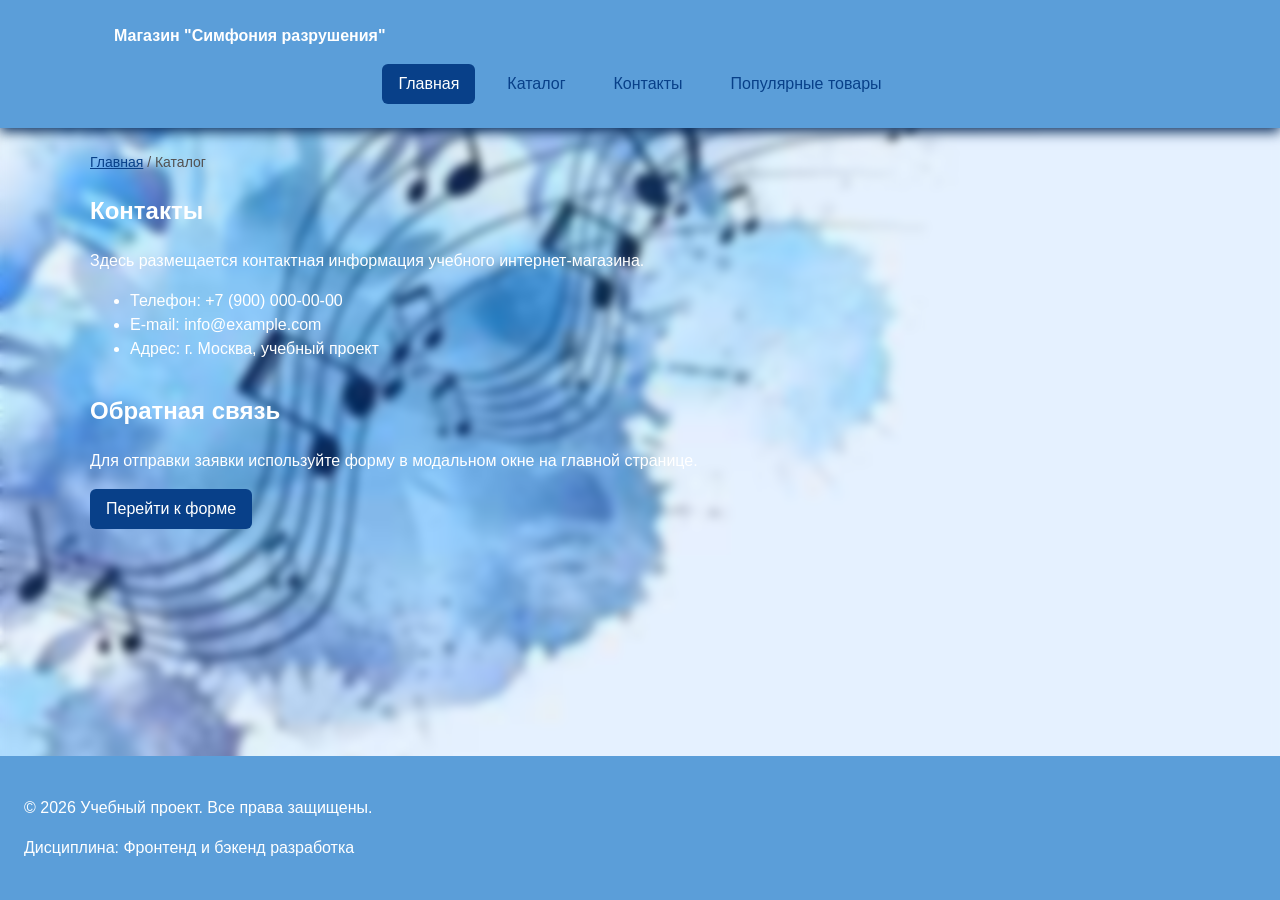
<file: contacts.html>
<!DOCTYPE html>
<html lang="ru">
<head>
    <meta charset="UTF-8">
    <meta name="viewport" content="width=device-width, initial-scale=1.0">
    <meta name="description" content="Контактная информация учебного интернет-магазина.">
    <meta property="og:type" content="website">
    <meta property="og:title" content="Учебный интернет-магазин">
    <meta property="og:description" content="Учебный frontend-проект интернет-магазина.">
    <meta property="og:image" content="https://username.github.io/kr1-html-css-shop/images/preview.jpg">

    <title>Контакты — Учебный интернет-магазин</title>
    <link rel="stylesheet" href="css/style.css">
</head>
<body>
  <header class="site-header">
    <div class="site-header__inner">
      <a class="site-header__logo" href="index.html">Магазин "Симфония разрушения"</a>

      <nav class="site-nav" aria-label="Основная навигация">
        <ul class="site-nav__list">
          <li class="site-nav__item">
            <a class="site-nav__link site-nav__link--active" href="index.html">
              Главная
            </a>
          </li>
          <li class="site-nav__item">
            <a class="site-nav__link" href="catalog.html">Каталог</a>
          </li>
          <li class="site-nav__item">
            <a class="site-nav__link" href="contacts.html">Контакты</a>
          </li>
          <li class="site-nav__item">
            <a class="site-nav__link" href="index.html#popular">
              Популярные товары
            </a>
          </li>
        </ul>
      </nav>
    </div>
  </header>


  <main>
    <nav class="breadcrumbs" aria-label="Хлебные крошки">
      <a class="breadcrumbs__link" href="index.html">Главная</a>
      <span class="breadcrumbs__current">Каталог</span>
    </nav>


    <section class="section">
      <h1>Контакты</h1>
      <p>
        Здесь размещается контактная информация учебного интернет-магазина.
      </p>

      <ul>
        <li>Телефон: +7 (900) 000-00-00</li>
        <li>E-mail: info@example.com</li>
        <li>Адрес: г. Москва, учебный проект</li>
      </ul>
    </section>

    <section class="section" id="feedback">
      <h2>Обратная связь</h2>
      <p>
        Для отправки заявки используйте форму в модальном окне на главной странице.
      </p>
      <a class="button" href="index.html#contacts">Перейти к форме</a>
    </section>
  </main>

  <footer>
    <p>&copy; 2026 Учебный проект. Все права защищены.</p>
    <p>Дисциплина: Фронтенд и бэкенд разработка</p>
  </footer>
</body>
</html>
</file>
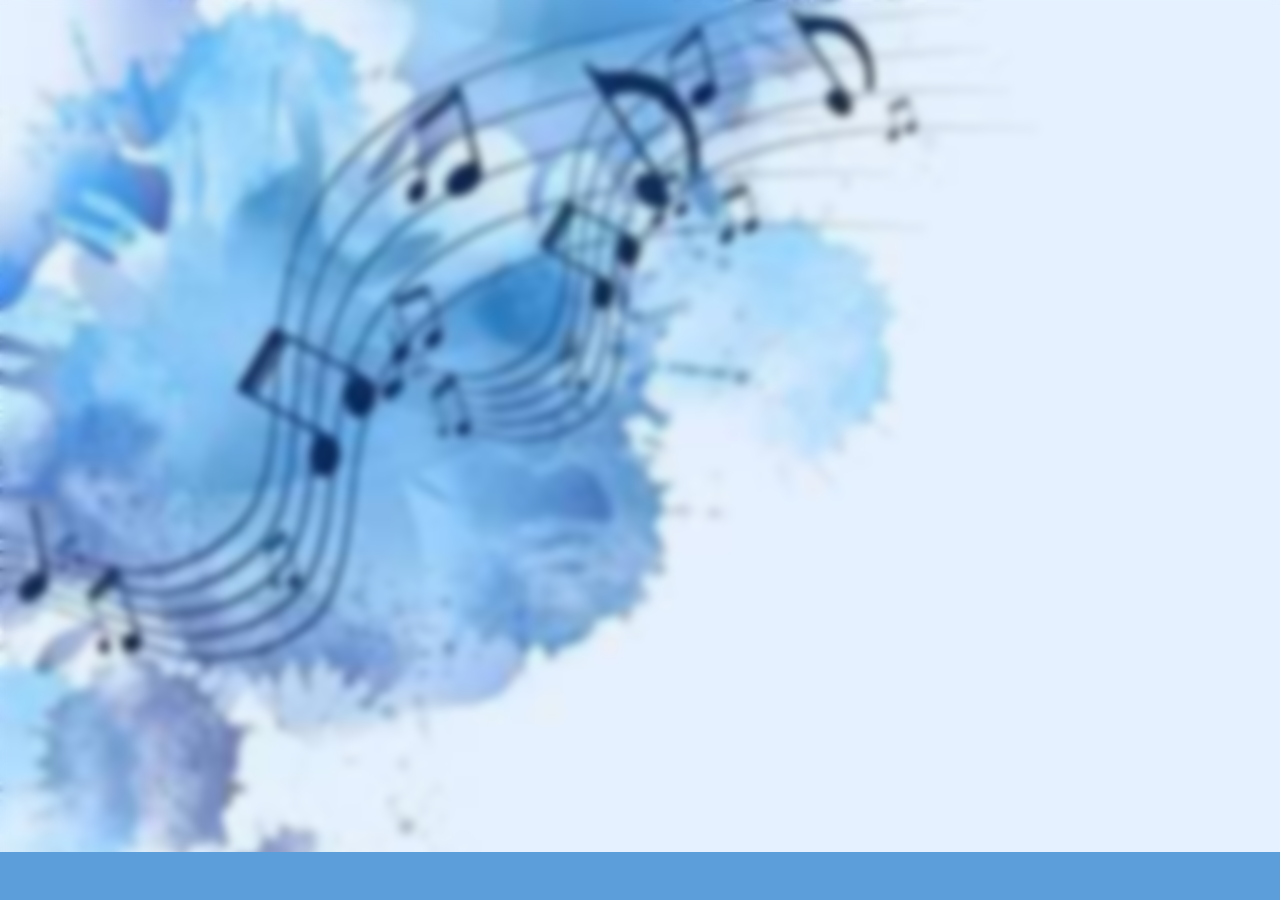
<file: order.html>
<!DOCTYPE html>
<html lang="en">
<head>
    <meta charset="UTF-8">
    <meta name="viewport" content="width=device-width, initial-scale=1.0">
    <title>Document</title>
    <link rel="stylesheet" href="css/style.css">
</head>
<body>
    <header>
    <nav>
        
    </nav>
    </header>

    <main>
        
    </main>

    <footer>
        
    </footer>
</body>
</html>
</file>
<file: css/style.css>
/* ===============================
   1. Переменные проекта
   =============================== */

:root {
  /* Основные цвета проекта */
  --color-bg: #80C7F2;
  --color-bg-2: #F20587;
  --color-text: #ffffff;
  --color-muted: rgb(82, 81, 81);
  --color-primary: #084089;
  --color-primary-dark: #0e3260;
  --color-border: #dddddd;
  --color-surface: #5B9ED9;
  --color-surface-accent: #5B9ED9;
  --color-danger: #b00020;
  --color-success: #168a2f;
  --color-success-bg: #eefaf0;
  --color-white: #ffffff;
  --color-black: #000000;

  /* Отступы */
  --space-xs: 4px;
  --space-sm: 8px;
  --space-md: 16px;
  --space-lg: 24px;
  --space-xl: 32px;

  /* Скругления */
  --radius-sm: 6px;
  --radius-md: 8px;
  --radius-lg: 12px;

  /* Размеры */
  --container-width: 1100px;
}

/* ===============================
   2. Базовые стили
   =============================== */


* {
  box-sizing: border-box;
}

body {
  display: flex;
  flex-direction: column;
  min-height: 100vh; 
  margin: 0;
  font-family: Arial, sans-serif;
  line-height: 1.5;
  color: var(--color-text);
  background-image: url("../images/background.jpg");
  background-attachment: fixed; 
  backdrop-filter: blur(5px);  
  background-repeat: no-repeat;
  background-size: cover;
  background-position: center;
}

main,
footer {
  padding: var(--space-lg);
}

main {
  flex-grow: 1; 
}

header {
  background-color: var(--color-surface);
  box-shadow: 0 4px 12px var(--color-primary-dark);
}

footer {
  background-color: var(--color-surface);
}

html {
  scroll-behavior: smooth;
}

:target {
  outline: 2px dashed var(--color-primary);
  outline-offset: 4px;
}


/* ===============================
   3. Общие элементы интерфейса
   =============================== */

a {
  color: var(--color-primary);
}

a:hover {
  color: var(--color-primary-dark);
}

a:focus-visible {
  outline: 2px solid var(--color-primary);
  outline-offset: 3px;
}


.site-header {
  background-color: var(--color-surface);
}

.site-header__inner {
  max-width: var(--container-width);
  margin: 0 auto;
  padding: var(--space-lg);
}

.site-header__logo {
  font-weight: 700;
  color: var(--color-text);
  text-decoration: none;
}

.site-nav__list {
  display: flex;
  flex-wrap: wrap;
  justify-content: center;
  align-items: center;
  gap: var(--space-md);
  padding: 0;
  margin: var(--space-md) 0 0;
  list-style: none;
}

.site-nav__link {
  display: inline-block;
  padding: var(--space-sm) var(--space-md);
  color: var(--color-primary);
  text-decoration: none;
  border-radius: var(--radius-sm);
}

.site-nav__link:hover {
  color: var(--color-white);
  background-color: var(--color-primary);
}

.site-nav__link:focus-visible {
  outline: 2px solid var(--color-primary);
  outline-offset: 3px;
}

.site-nav__link--active {
  color: var(--color-white);
  background-color: var(--color-primary);
}



/* ===============================
   4. Компоненты страницы
   =============================== */

.page-text {
  color: var(--color-black);
}

.hero {
  max-width: var(--container-width);
  margin: 0 auto var(--space-xl);
  padding: var(--space-xl) var(--space-lg);
  background-color: var(--color-surface-accent);
  border-radius: var(--radius-lg);
}

.section {
  max-width: var(--container-width);
  margin: 0 auto var(--space-xl);
}

.section h2 {
  margin-top: 0;
}

.product-card {
  list-style: none; 
  padding: 0;
  margin: 0;
  display: flex;
  flex-direction: column;
  gap: var(--space-sm);
  padding: var(--space-md);
  border: 1px solid var(--color-surface-accent);
  border-radius: var(--radius-md);
  background-color: var(--color-bg);
  box-shadow: 0 4px 12px var(--color-primary-dark); 
}

.product-card:hover {
  border-color: var(--color-primary);
}

/* .product-card--featured {
  border-color: var(--color-primary);
} */

.product-card--discount {
  border-color: var(--color-danger);
}

.product-card__title {
  margin: 0;
  color: var(--color-text);
}

.product-card__description {
  margin: 0;
  color: var(--color-primary-dark);
}

.product-card__price {
  margin: 0;
  font-weight: 700;
}

.product-card--discount .product-card__price {
  color: var(--color-danger);
}

.product-card__button--product-card {
  grid-area: product-card-button-area;
}
.product-card__button {
  margin-top: auto;
  /* align-self: flex-start; */
}
.product-card-image {
  width: 100%;
  border-radius: var(--radius-md);
}


.button {
  display: inline-block;
  padding: var(--space-sm) var(--space-md);
  color: var(--color-white);
  background-color: var(--color-primary);
  text-decoration: none;
  border: none;
  border-radius: var(--radius-sm);
  cursor: pointer;
}


.button:hover {
  background-color: var(--color-primary-dark);
  color: var(--color-white);

}

.button:focus-visible {
  outline: 2px solid var(--color-primary);
  outline-offset: 3px;
}

.button:disabled {
  opacity: 0.6;
  cursor: not-allowed;
}

.button--primary {
  color: var(--color-white);
  background-color: var(--color-primary);
}

.button--primary:hover {
  background-color: var(--color-primary-dark);
}

.button--secondary {
  color: var(--color-primary);
  background-color: transparent;
  border: 1px solid var(--color-primary);
}

.button--secondary:hover {
  color: var(--color-white);
  background-color: var(--color-primary);
}

.button:focus-visible {
  outline: 2px solid var(--color-primary);
  outline-offset: 3px;
}

.button:disabled,
.button--disabled {
  opacity: 0.6;
  cursor: not-allowed;
}



.aside-info {
  max-width: var(--container-width);
  margin: 0 auto var(--space-xl);
  padding: var(--space-md);
  border-left: 4px solid var(--color-primary);
  background-color: var(--color-surface);
}


/* ===============================
   5. Форма и модальное окно
   =============================== */

.order-dialog {
  width: min(100% - 32px, 560px);
  padding: var(--space-lg);
  border: none;
  border-radius: var(--radius-lg);
}

.order-dialog::backdrop {
  background-color: rgba(0, 0, 0, 0.5);
}

.form-field {
  margin-bottom: var(--space-md);
}

.form-field label {
  display: block;
  margin-bottom: var(--space-xs);
}

.form-field input,
.form-field select,
.form-field textarea {
  width: 100%;
  padding: 10px 12px;
  border: 1px solid var(--color-border);
  border-radius: var(--radius-sm);
  font: inherit;
}

.form-field input[type="checkbox"] {
  width: auto;
}

.form-field small {
  display: block;
  margin-top: var(--space-xs);
  color: var(--color-muted);
}

.form-field input:hover,
.form-field select:hover,
.form-field textarea:hover {
  border-color: var(--color-primary);
}

.form-field input:focus-visible,
.form-field select:focus-visible,
.form-field textarea:focus-visible,
.form-actions button:focus-visible {
  outline: 2px solid var(--color-primary);
  outline-offset: 3px;
}

[aria-invalid="true"] {
  border-color: var(--color-danger);
}


.form-actions {
  display: flex;
  gap: 12px;
  margin-top: 20px;
}

.success-message {
  max-width: var(--container-width);
  margin: 150px auto;
  padding: var(--space-md);
  border: 2px solid var(--color-primary-dark);
  border-radius: var(--radius-md);
  background-color: var(--color-success-bg);
}

.breadcrumbs {
  max-width: var(--container-width);
  margin: 0 auto var(--space-md);
  font-size: 14px;
  color: var(--color-muted);
}

.breadcrumbs__link {
  color: var(--color-primary);
}

.breadcrumbs__current::before {
  content: " / ";
  color: var(--color-muted);
}


.products-grid {
  display: grid;
  grid-template-columns: repeat(3, 1fr);
  gap: var(--space-lg);
}

.catalog-layout {
  max-width: var(--container-width);
  margin: 0 auto var(--space-xl);
  display: grid;
  grid-template-columns: 260px 1fr;
  grid-template-rows: 530px auto;
  grid-template-areas: 
  "filters products"
  "empty products";
  gap: var(--space-lg);
}

.catalog-filters {
  grid-area: filters;
  padding: var(--space-md);
  border: 1px solid var(--color-border);
  border-radius: var(--radius-md);
  background-color: var(--color-surface);
  position: sticky;
  top: 20px; 
  z-index: 100;
}

.catalog-products {
  grid-area: products;
}

.filters-form {
  display: grid;
  gap: var(--space-md);
}

.filters-form fieldset {
  margin: 0;
  padding: var(--space-md);
  border: 1px solid var(--color-border);
  border-radius: var(--radius-sm);
}

.filters-form legend {
  font-weight: 700;
}

.filters-form label {
  display: block;
  margin-bottom: var(--space-sm);
}

.filters-form input[type="number"] {
  width: 100%;
  padding: 8px 10px;
  border: 1px solid var(--color-border);
  border-radius: var(--radius-sm);
  font: inherit;
}




/* .success-message {
  display: block;
  width: 100px;
  height: 50px;
  max-width: var(--container-width);
  margin: var(--space-lg) auto;
  padding: var(--space-md);
  border-left: 4px solid var(--color-success);
  background-color: var(--color-success-bg);
} */

.site-header-logo-img {
  width: 40px;
}
</file>
